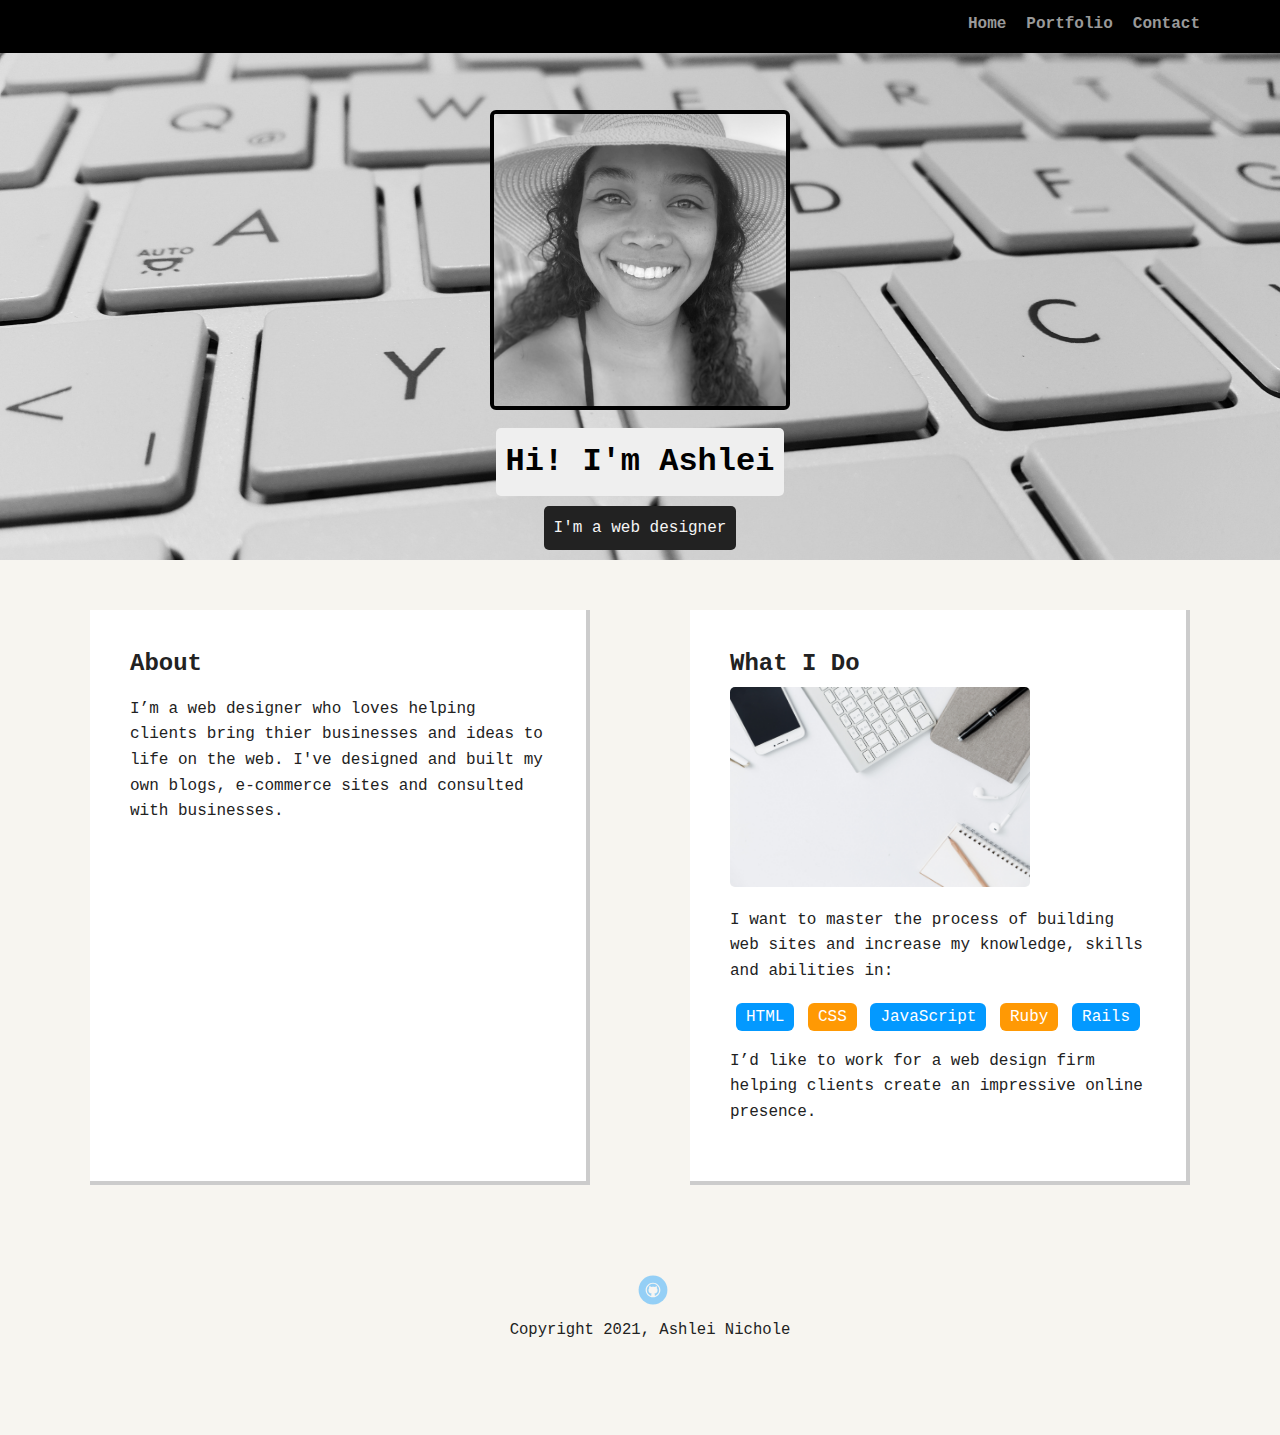
<file: index.html>
<!doctype html>
<html lang="en">
<head>
  <meta charset="utf-8">
  <title>Ashlei Nichole's Profile</title>
  <meta name="viewport" content="width=device-width, initial-scale=1.0">
  <link rel="stylesheet" href="styles.css">
  <link href="https://fonts.googleapis.com/css?family=Muli%7CRoboto:400,300,500,700,900" rel="stylesheet">
</head>
  <body>

    <nav class="main-nav">
        <ul class="nav">
          <li class="name">Ashlei Nichole</li>
          <li><a href="index.html">Home</a></li>
          <li><a href="portfolio.html">Portfolio</a></li>
          <li><a href="contact.html">Contact</a></li>
        </ul>
    </nav>

    <header>
      <img src="images/profile_pic.jpeg" alt="Ashlei smiling for a selfie" class="profile-image">
      <h1 class="tag name">Hi! I'm Ashlei</h1>
      <p class="tag location">I'm a web designer</p>
    </header>

    <main class="flex">
      <section class="card">
        <h2>About</h2>
        <p>I’m a web designer who loves helping clients bring thier businesses and ideas to life on the web. I've designed and built my own blogs, e-commerce sites and consulted with businesses.</p>
        <p></p>
      </section> 

      <section class="card">
        <h2>What I Do</h2>
        <img src="images/white-tech-background.jpg" alt="phone, keyboard and notepad workspace" class="workspace-image">
        <p>I want to master the process of building web sites and increase my knowledge, skills and abilities in:</p>
        <ul class="skills">
          <li>HTML</li>
          <li>CSS</li>
          <li>JavaScript</li>
          <li>Ruby</li>
          <li>Rails</li>
        </ul>
        <p>I’d like to work for a web design firm helping clients create an impressive online presence.</p>
      </section> 

    </main>
    <footer>
      <ul>
        <li><a target="_blank" href="https://github.com/ashlei15" class="social github">Github</a></li>
      </ul>
      <p class="copyright">Copyright 2021, Ashlei Nichole</p>
    </footer>
  </body>
  </html>
</file>
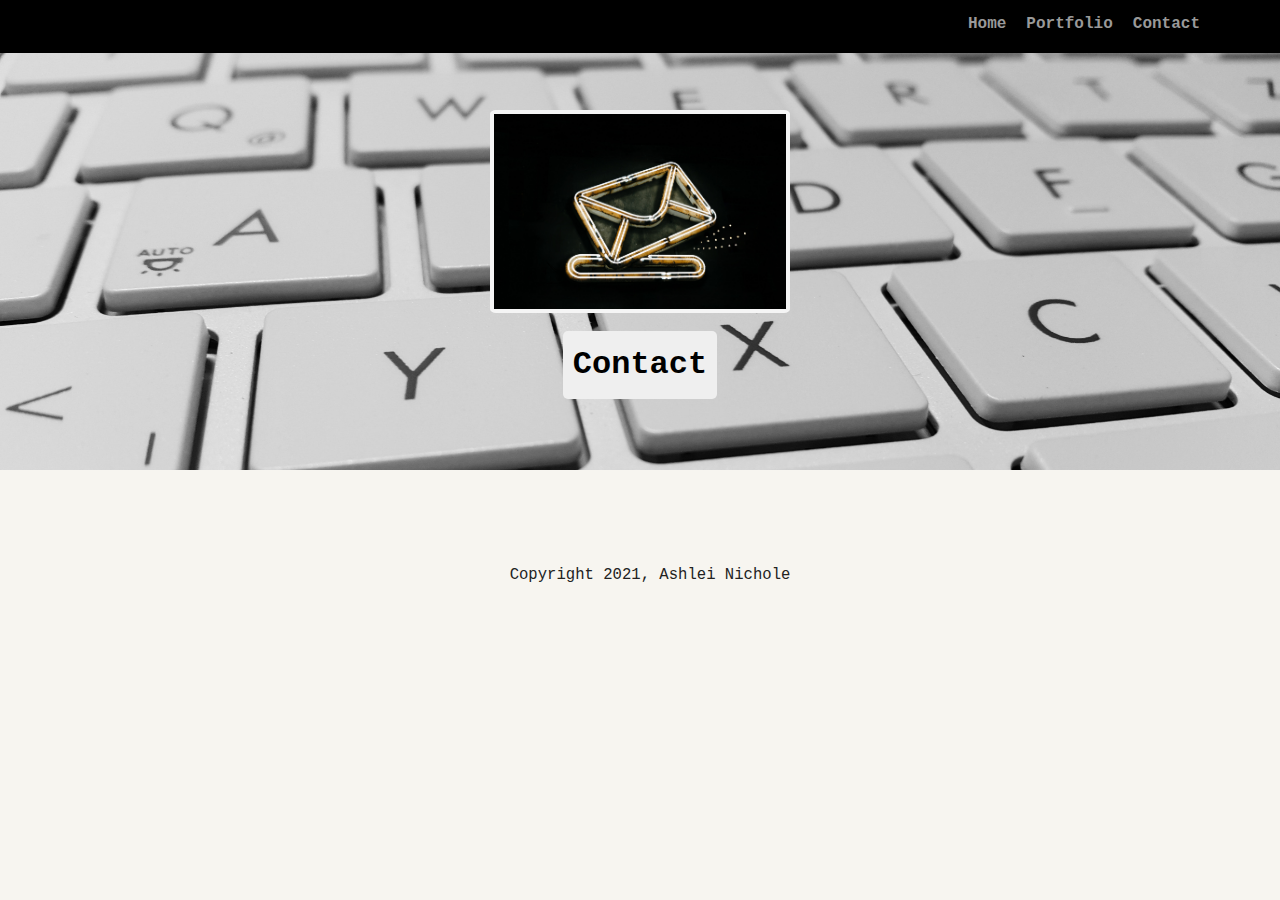
<file: contact.html>
<!doctype html>
<html lang="en">
<head>
  <meta charset="utf-8">
  <title>Contact</title>
  <meta name="viewport" content="width=device-width, initial-scale=1.0">
  <link rel="stylesheet" href="styles.css">
  <link href="https://fonts.googleapis.com/css?family=Muli%7CRoboto:400,300,500,700,900" rel="stylesheet">
</head>
  <body>
    <nav class="main-nav">
        <ul class="nav">
          <li class="name">Ashlei Frank</li>
          <li><a href="index.html">Home</a></li>
          <li><a href="portfolio.html">Portfolio</a></li>
          <li><a href="contact.html">Contact</a></li>
        </ul>
    </nav>

    <header>
     <img src="images/contact_img.jpg" alt="image with letter and paperclip" class="contact-img">
     <h1 class="tag name">Contact</h1>
    </header>

    <main>
     <!-- This is where contact information will be placed -->
    </main>

    <footer>
      <p class="copyright">Copyright 2021, Ashlei Nichole</p>
    </footer>
  </body>
  </html>
</file>
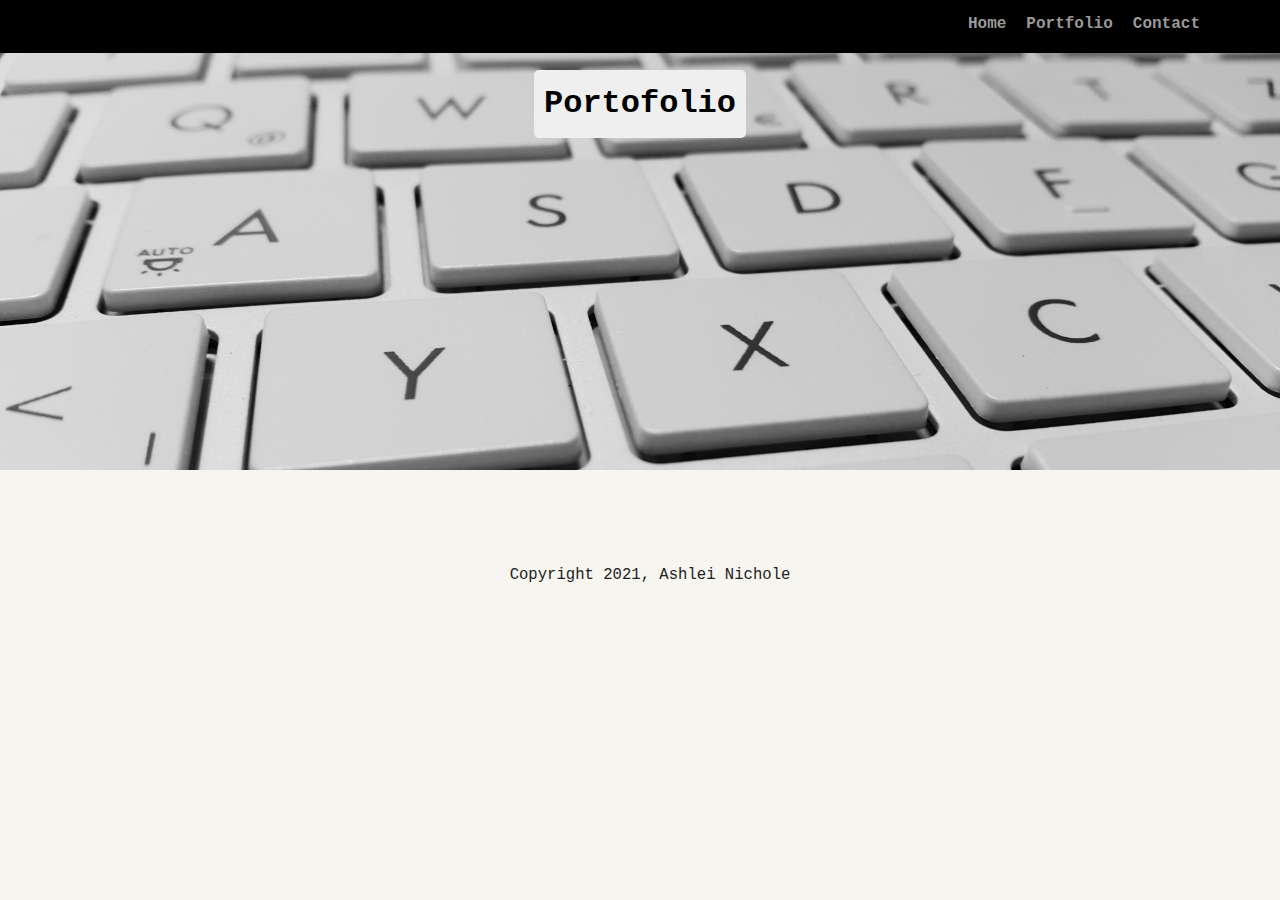
<file: portfolio.html>
<!doctype html>
<html lang="en">
<head>
  <meta charset="utf-8">
  <title>Portfolio</title>
  <meta name="viewport" content="width=device-width, initial-scale=1.0">
  <link rel="stylesheet" href="styles.css">
  <link href="https://fonts.googleapis.com/css?family=Muli%7CRoboto:400,300,500,700,900" rel="stylesheet">
</head>
  <body>
    <nav class="main-nav">
        <ul class="nav">
          <li class="name">Ashlei Frank</li>
          <li><a href="index.html">Home</a></li>
          <li><a href="portfolio.html">Portfolio</a></li>
          <li><a href="contact.html">Contact</a></li>
        </ul>
      </nav>

    <header>
      <h1 class="tag name">Portofolio</h1>
    </header>

    <main>
     <!-- This is where portfolio content will be placed -->
    </main>

    <footer>
      <p class="copyright">Copyright 2021, Ashlei Nichole</p>
    </footer>
  </body>
  </html>
</file>
<file: styles.css>
/* Global Layout Set-up */
* { 
  box-sizing: border-box;
}
  
body {
  margin: 0;
  padding: 0;
  text-align: center;
  font-family: 'Courier New', monospace;
  color: #222;
  background: #f7f5f0;
}
/* Link Styles */

a {
  text-decoration: none;
  color: #999;
}
a:hover {
  color: #6633ff;
}

/* Section Styles */

.main-nav {
  width: 100%;
  background: black;
  min-height: 30px;
  padding: 10px;
  position: fixed;
  text-align: center;
}
.nav {
  display: flex;
  justify-content: space-around;
  font-weight: 700;
  list-style-type: none;
  margin: 0 auto;
  padding: 0;
}

.nav .name {
    display: block;
    margin-right: auto;
    color: black;
}
.nav li {
  padding: 5px 10px 10px 10px;
}
.nav a {
  transition: all .5s;
}
.nav a:hover {
  color: white
}

header {
  text-align: center;
  background: url('images/keyboard-background.jpg') no-repeat top center ;
  background-size: cover;
  overflow: hidden;
  padding-top: 60px;
}
header {
  line-height: 1.5;
}
header .profile-image {
  margin-top: 50px;
  width: 300px;
  height: 300px;
  border-radius: 2%;
  border: 4px solid black;
  transition: all .5s;
}
header .profile-image:hover {
  transform: scale(1.2) rotate(2deg);
}
header .contact-img {
  margin-top: 50px;
  width: 300px;
  border-radius: 2%;
  border: 4px solid whitesmoke;
  transition: all .5s;
}
.tag {
  background-color: #efefef;
  color: black;
  padding: 10px;
  border-radius: 5px;
  display: table;
  margin: 10px auto;
} 
.location {
  background-color: #222;
  color: whitesmoke;
}
.card {
  margin: 30px;
  padding: 20px 40px 40px;
  max-width: 500px;
  text-align: left;
  background: #fff;
  border-bottom: 4px solid #ccc;
  border-right: 4px solid #ccc;
  transition: all .5s;
}
.card:hover {
  border-color: black;
}
.workspace-image {
  margin-top: -10px;
  width: 300px;
  border-radius: 5px;
}
ul.skills {
  padding: 0;
  text-align: center;
}

.skills li {
  border-radius: 6px;
  display: inline-block;
  background: #ff9904;
  color: white;
  padding: 5px 10px;
  margin: 2px;
}

.skills li:nth-child(odd) {
  background: #0399ff;
}

footer {
  width: 100%;
  min-height: 30px;
  padding: 20px 0 40px 20px;
}

footer .copyright {
  top: -8px;
  font-size: .75em;
}

footer ul {
  list-style-type: none;
  margin: 0;
  padding: 0;
}

footer ul li {
  display: inline-block;
}

a.social {
  display: inline-block;
  text-indent: -9999px;
  margin-left: 5px;
  width: 30px;
  height: 30px;
  background-size: 30px 30px;
  opacity: .4;
  transition: all .5s;
}
a.twitter {
  background-image: url(images/twitter.svg);
}
a.linkedin {
  background-image: url(images/linkedin.svg);
}
a.github {
  background-image: url(images/github.svg);
}
a.social:hover {
  opacity: 1;
}
.clearfix {
  clear: both;
}

/* Styles for larger screens */
@media screen and (min-width: 720px) {
  
  .flex {
      display: -ms-flexbox;      /* TWEENER - IE 10 */
      display: flex; 
      max-width: 1200px;
      -ms-flex-pack: distribute;
      justify-content: space-around;
      margin: 0 auto;
  }

  header {
    min-height: 470px;
  }

  .nav {
    max-width: 1200px;
    padding: 0 30px;
  }


  main {
    padding-top: 20px;
  }

  main p {
    line-height: 1.6em;
  }

  footer {
    font-size: 1.3em;
    max-width: 1200px;
    margin: 40px auto;
  }

}
</file>
